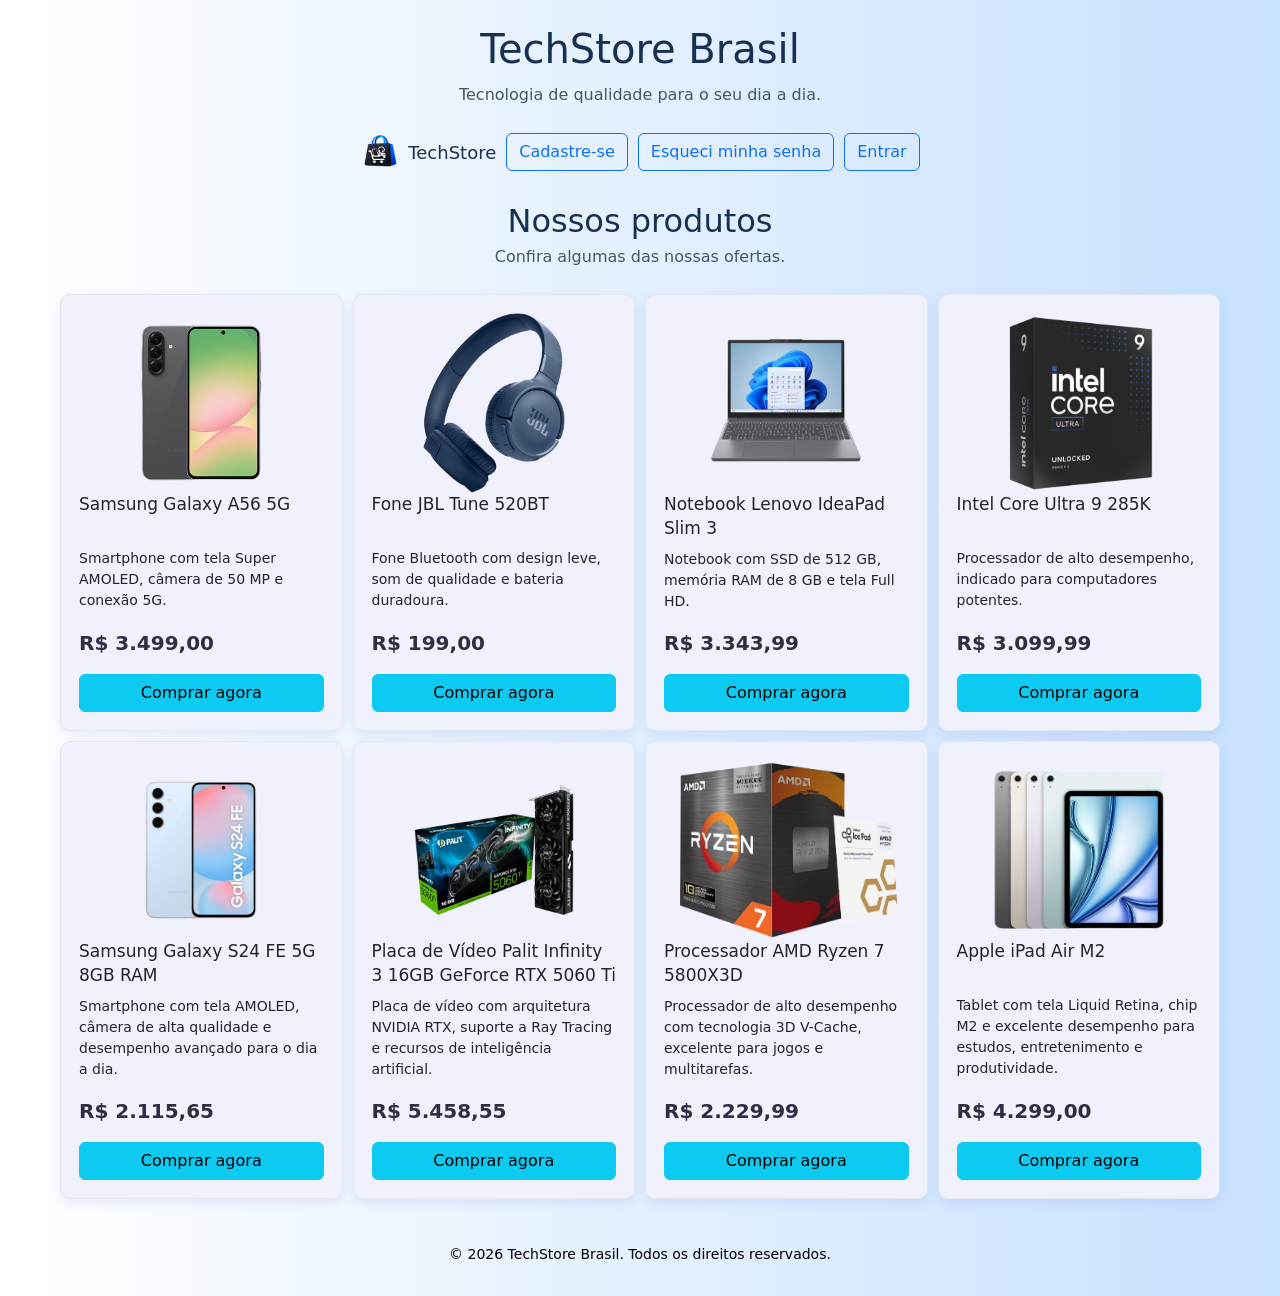
<file: index.html>
<!DOCTYPE html>
<html lang="pt-BR">

<head>
    <meta charset="UTF-8">
    <meta name="viewport" content="width=device-width, initial-scale=1.0">
    <title>TechStore Brasil</title>
    <link rel="stylesheet" href="style.css">
    <link href="https://cdn.jsdelivr.net/npm/bootstrap@5.3.8/dist/css/bootstrap.min.css" rel="stylesheet"
        integrity="sha384-sRIl4kxILFvY47J16cr9ZwB07vP4J8+LH7qKQnuqkuIAvNWLzeN8tE5YBujZqJLB" crossorigin="anonymous">

</head>

<body>

    <header>
        <h1>TechStore Brasil</h1>
        <p>Tecnologia de qualidade para o seu dia a dia.</p>
    </header>

    <nav class="navenovo">
        <div class="nav-links">
            <a href="./index.html" class="logo_site">
            <img src="./img/logosite.png" alt="Logo TechStore">
            <span>TechStore</span>
            <a href="./paginaDeCadastro/index.html" class="btn btn-outline-primary">Cadastre-se</a>
            <a href="./paginaDeRecuperacaoDeSenha/index.html" class="btn btn-outline-primary">Esqueci minha senha</a>
            <a href="./paginaDeLogin/index.html" class="btn btn-outline-primary">Entrar</a>
        </div>
    </nav>

    <main>
        <section class="ofertas">

            <h2>Nossos produtos</h2>
            <p class="subtitulo">Confira algumas das nossas ofertas.</p>

            <div class="lista-produtos">

                <article class="produto">
                    <img src="./img/a56.png" alt="Smartphone Samsung Galaxy A56 5G">
                    <h3>Samsung Galaxy A56 5G</h3>
                    <p>Smartphone com tela Super AMOLED, câmera de 50 MP e conexão 5G.</p>
                    <p class="preco">R$ 3.499,00</p>
                    <button type="button" class="btn btn-info">Comprar agora</button>
                </article>

                <article class="produto">
                    <img src="./img/fone.png" alt="Fone de ouvido JBL Tune 520BT">
                    <h3>Fone JBL Tune 520BT</h3>
                    <p>Fone Bluetooth com design leve, som de qualidade e bateria duradoura.</p>
                    <p class="preco">R$ 199,00</p>
                    <button type="button" class="btn btn-info">Comprar agora</button>
                </article>

                <article class="produto">
                    <img src="./img/LenovoIdeaPadSlim.png" alt="Notebook Lenovo IdeaPad Slim 3">
                    <h3>Notebook Lenovo IdeaPad Slim 3</h3>
                    <p>Notebook com SSD de 512 GB, memória RAM de 8 GB e tela Full HD.</p>
                    <p class="preco">R$ 3.343,99</p>
                    <button type="button" class="btn btn-info">Comprar agora</button>
                </article>

                <article class="produto">
                    <img src="./img/intel.png" alt="Processador Intel Core Ultra 9 285K">
                    <h3>Intel Core Ultra 9 285K</h3>
                    <p>Processador de alto desempenho, indicado para computadores potentes.</p>
                    <p class="preco">R$ 3.099,99</p>
                    <button type="button" class="btn btn-info">Comprar agora</button>
                </article>

                <article class="produto">
                    <img src="./img/s24.png" alt="Samsung Galaxy S24 FE 5G">
                    <h3>Samsung Galaxy S24 FE 5G 8GB RAM</h3>
                    <p>Smartphone com tela AMOLED, câmera de alta qualidade e desempenho avançado para o dia a dia.</p>
                    <p class="preco">R$ 2.115,65</p>
                    <button type="button" class="btn btn-info">Comprar agora</button>
                </article>

                <article class="produto">
                    <img src="./img/5060ti.png" alt="Placa de Vídeo Palit Infinity 3 RTX 5060 Ti 16GB">
                    <h3>Placa de Vídeo Palit Infinity 3 16GB GeForce RTX 5060 Ti</h3>
                    <p>Placa de vídeo com arquitetura NVIDIA RTX, suporte a Ray Tracing e recursos de inteligência
                        artificial.</p>
                    <p class="preco">R$ 5.458,55</p>
                    <button type="button" class="btn btn-info">Comprar agora</button>
                </article>

                <article class="produto">
                    <img src="./img/5800x3d.png" alt="Processador AMD Ryzen 7 5800X3D">
                    <h3>Processador AMD Ryzen 7 5800X3D</h3>
                    <p>Processador de alto desempenho com tecnologia 3D V-Cache, excelente para jogos e multitarefas.
                    </p>
                    <p class="preco">R$ 2.229,99</p>
                    <button type="button" class="btn btn-info">Comprar agora</button>
                </article>

                <article class="produto">
                    <img src="./img/ipad.png" alt="Apple iPad Air M2">
                    <h3>Apple iPad Air M2</h3>
                    <p>Tablet com tela Liquid Retina, chip M2 e excelente desempenho para estudos, entretenimento e
                        produtividade.</p>
                    <p class="preco">R$ 4.299,00</p>
                    <button type="button" class="btn btn-info">Comprar agora</button>
                </article>
            </div>
        </section>
    </main>

    <footer>
        <p>&copy; 2026 TechStore Brasil. Todos os direitos reservados.</p>
    </footer>
    <script src="https://cdn.jsdelivr.net/npm/bootstrap@5.3.8/dist/js/bootstrap.bundle.min.js"
        integrity="sha384-FKyoEForCGlyvwx9Hj09JcYn3nv7wiPVlz7YYwJrWVcXK/BmnVDxM+D2scQbITxI"
        crossorigin="anonymous"></script>


</body>

</html>
</file>
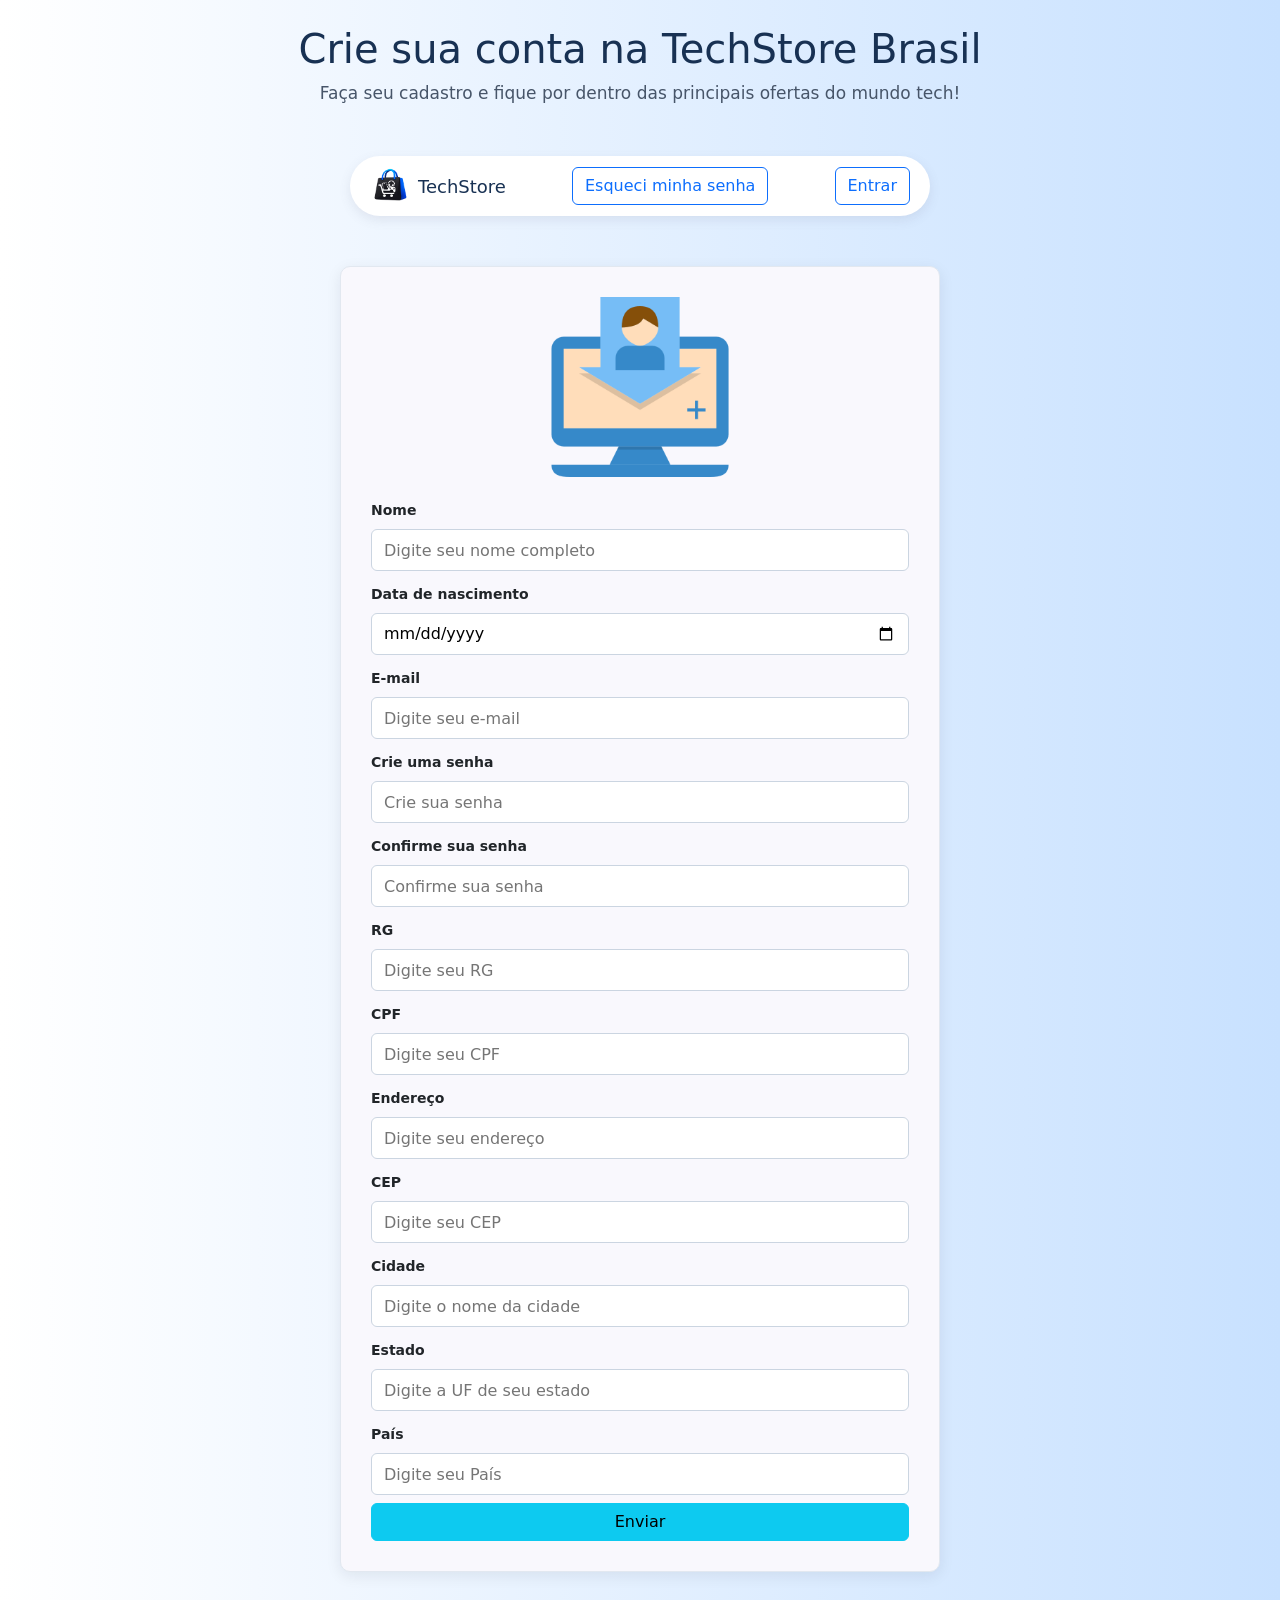
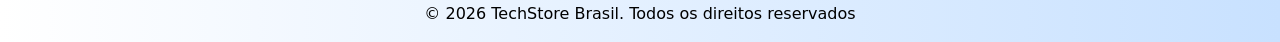
<file: paginaDeCadastro/index.html>
<!DOCTYPE html>
<html lang="pt-BR">

<head>
    <meta charset="UTF-8">
    <meta name="viewport" content="width=device-width, initial-scale=1.0">
    <title>Cadastro</title>
    <link rel="stylesheet" href="style.css">
    <link href="https://cdn.jsdelivr.net/npm/bootstrap@5.3.8/dist/css/bootstrap.min.css" rel="stylesheet"
        integrity="sha384-sRIl4kxILFvY47J16cr9ZwB07vP4J8+LH7qKQnuqkuIAvNWLzeN8tE5YBujZqJLB" crossorigin="anonymous">

</head>

<body>
    <header>
        <h1>Crie sua conta na TechStore Brasil</h1>
        <h2>Faça seu cadastro e fique por dentro das principais ofertas do mundo tech!</h2>
    </header>
    </header>
    <nav class="navenovo">

        <a href="../index.html" class="logo_site">
            <img src="../img/logosite.png" alt="Logo TechStore">
            <span>TechStore</span>
        </a>

        <div class="nav-links">
            <a href="../paginaDeRecuperacaoDeSenha/index.html" class="btn btn-outline-primary">Esqueci minha senha</a>
        </div>

        <a href="./paginaDeLogin/index.html" class="btn btn-outline-primary">Entrar</a>

    </nav>
    <main>
        <section>


            <form onsubmit="alert('Cadastro efetuado com sucesso'); return false;">

                <img src="../img/cadastronovo.png" width="600" height="600">

                <label>Nome</label>
                <input type="text" required placeholder="Digite seu nome completo" maxlength="100">

                <label>Data de nascimento</label>
                <input type="date" required>

                <label>E-mail</label>
                <input type="email" required placeholder="Digite seu e-mail" maxlength="250">

                <label>Crie uma senha</label>
                <input type="password" required placeholder="Crie sua senha" maxlength="50">

                <label>Confirme sua senha</label>
                <input type="password" required placeholder="Confirme sua senha" maxlength="50">

                <label>RG</label>
                <input type="text" required placeholder="Digite seu RG" maxlength="12">

                <label>CPF</label>
                <input type="text" required placeholder="Digite seu CPF" maxlength="14">

                <label>Endereço</label>
                <input type="text" required placeholder="Digite seu endereço" maxlength="200">

                <label>CEP</label>
                <input type="text" required placeholder="Digite seu CEP" maxlength="9">

                <label>Cidade</label>
                <input type="text" required placeholder="Digite o nome da cidade" maxlength="30">

                <label>Estado</label>
                <input type="text" required placeholder="Digite a UF de seu estado" maxlength="2">

                <label>País</label>
                <input type="text" required placeholder="Digite seu País" maxlength="40">
                <button type="button" class="btn btn-info">Enviar</button>
            </form>
        </section>

    </main>
    <footer>
        <p>&copy; 2026 TechStore Brasil. Todos os direitos reservados</p>
    </footer>
    <script src="https://cdn.jsdelivr.net/npm/bootstrap@5.3.8/dist/js/bootstrap.bundle.min.js"
        integrity="sha384-FKyoEForCGlyvwx9Hj09JcYn3nv7wiPVlz7YYwJrWVcXK/BmnVDxM+D2scQbITxI"
        crossorigin="anonymous"></script>

</body>

</html>
</file>
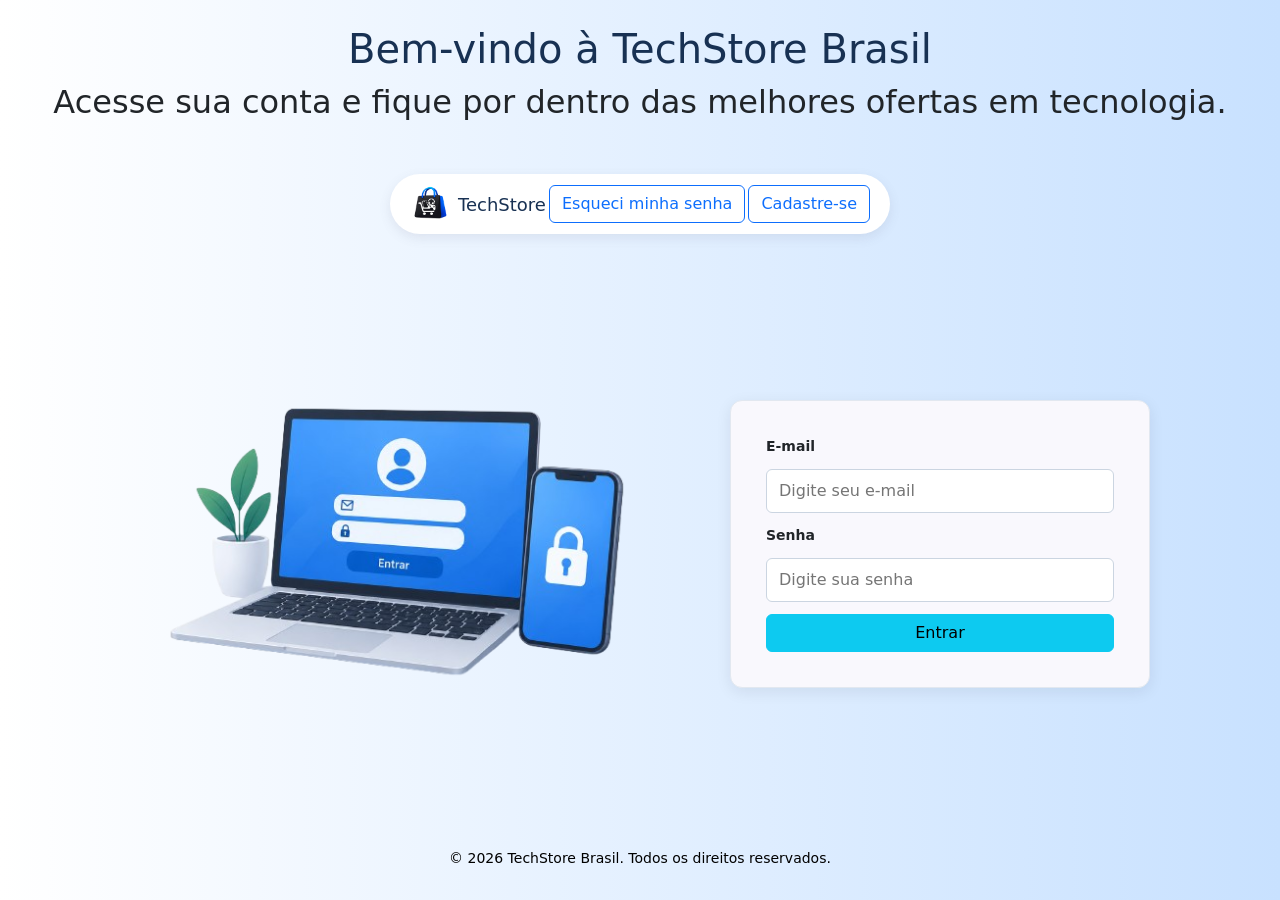
<file: paginaDeLogin/index.html>
<!DOCTYPE html>
<html lang="pt-BR">

<head>
    <meta charset="UTF-8">
    <meta name="viewport" content="width=device-width, initial-scale=1.0">
    <title>Login</title>
    <link rel="stylesheet" href="style.css">
    <link href="https://cdn.jsdelivr.net/npm/bootstrap@5.3.8/dist/css/bootstrap.min.css" rel="stylesheet"
        integrity="sha384-sRIl4kxILFvY47J16cr9ZwB07vP4J8+LH7qKQnuqkuIAvNWLzeN8tE5YBujZqJLB" crossorigin="anonymous">

</head>

<body>
    <header>
        <h1>Bem-vindo à TechStore Brasil</h1>
        <h2>Acesse sua conta e fique por dentro das melhores ofertas em tecnologia.</h2>
    </header>
    <nav class="navenovo">

        <a href="../index.html" class="logo_site">
            <img src="../img/logosite.png" alt="Logo TechStore">
            <span>TechStore</span>
        </a>

        <div class="nav-links">
            <a href="../paginaDeRecuperacaoDeSenha/index.html" class="btn btn-outline-primary">Esqueci minha senha</a>
        </div>

        <a href="../paginaDeCadastro/index.html" class="btn btn-outline-primary">Cadastre-se</a>

    </nav>
    <main>
        <section>
            <img src="../img/login.png" alt="Imagem para o login" width="600" height="400">
        </section>
        <form action="../index.html">
            <label>E-mail</label>
            <input type="email" placeholder="Digite seu e-mail">


            <label>Senha</label>
            <input type="password" placeholder="Digite sua senha">


            <button type="button" class="btn btn-info">Entrar</button>

        </form>
    </main>
    <footer>
        <p>&copy; 2026 TechStore Brasil. Todos os direitos reservados.</p>
    </footer>
    <script src="https://cdn.jsdelivr.net/npm/bootstrap@5.3.8/dist/js/bootstrap.bundle.min.js"
        integrity="sha384-FKyoEForCGlyvwx9Hj09JcYn3nv7wiPVlz7YYwJrWVcXK/BmnVDxM+D2scQbITxI"
        crossorigin="anonymous"></script>
</body>

</html>
</file>
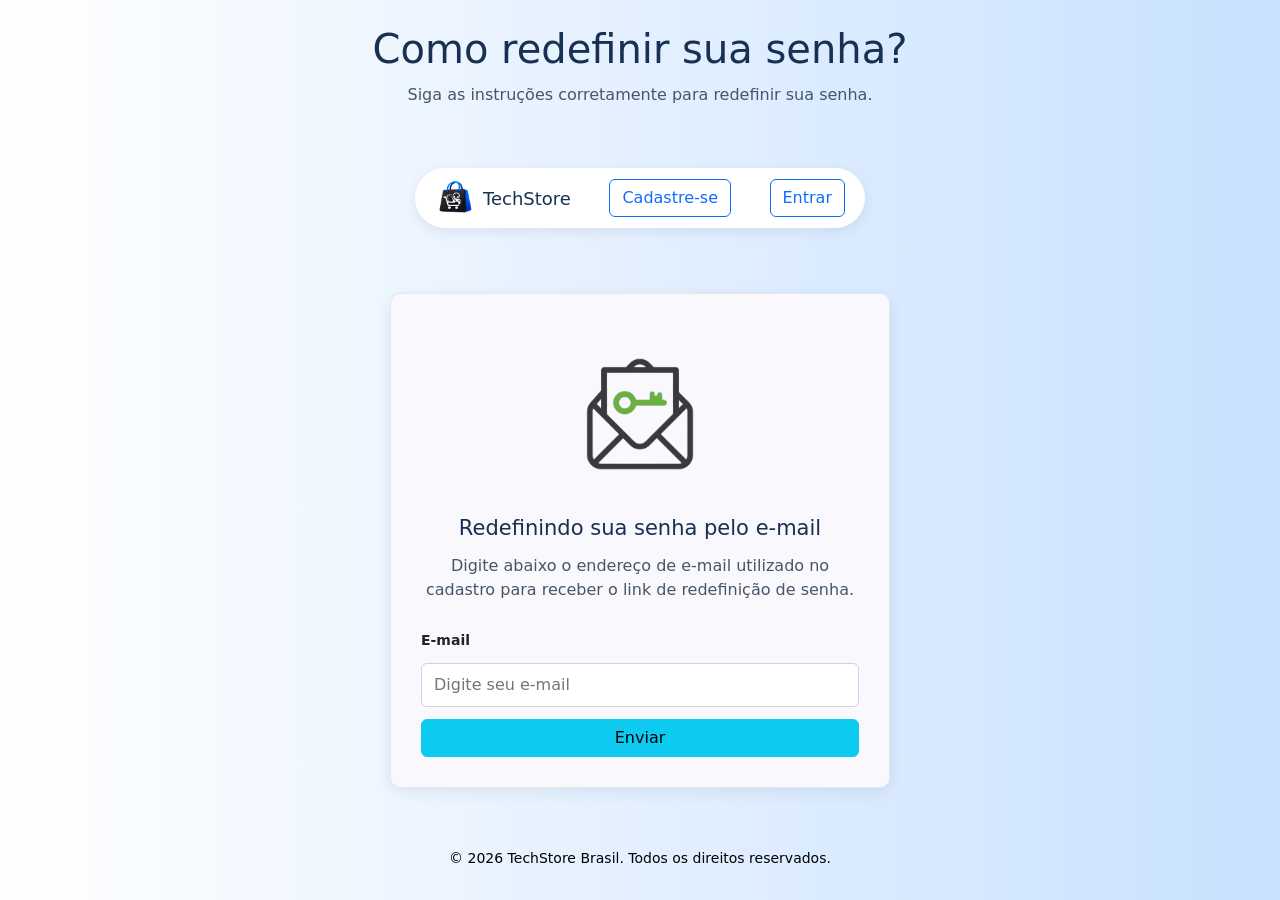
<file: paginaDeRecuperacaoDeSenha/index.html>
<!DOCTYPE html>
<html lang="pt-BR">

<head>
    <meta charset="UTF-8">
    <meta name="viewport" content="width=device-width, initial-scale=1.0">
    <title>Esqueci minha senha</title>
    <link rel="stylesheet" href="style.css">
    <link href="https://cdn.jsdelivr.net/npm/bootstrap@5.3.8/dist/css/bootstrap.min.css" rel="stylesheet"
        integrity="sha384-sRIl4kxILFvY47J16cr9ZwB07vP4J8+LH7qKQnuqkuIAvNWLzeN8tE5YBujZqJLB" crossorigin="anonymous">

</head>

<body>

    <header>
        <h1>Como redefinir sua senha?</h1>
        <p>Siga as instruções corretamente para redefinir sua senha.</p>
    </header>

    <nav class="navenovo">

        <a href="../index.html" class="logo_site">
            <img src="../img/logosite.png" alt="Logo TechStore">
            <span>TechStore</span>
        </a>

        <div class="nav-links">
            <a href="../paginaDeCadastro/index.html" class="btn btn-outline-primary">Cadastre-se</a>
        </div>

        <a href="../paginaDeLogin/index.html" class="btn btn-outline-primary">Entrar</a>

    </nav>

    <main>
        <section>
            <form action="../index.html">

                <img src="../img/recuperacaon.png" alt="Ilustração de recuperação de senha" width="300" height="300">

                <h2>Redefinindo sua senha pelo e-mail</h2>

                <p>
                    Digite abaixo o endereço de e-mail utilizado no cadastro
                    para receber o link de redefinição de senha.
                </p>

                <label>E-mail</label>
                <input type="email" required placeholder="Digite seu e-mail" maxlength="250">

                <button type="button" class="btn btn-info">Enviar</button>

            </form>
        </section>
    </main>

    <footer>
        <p>&copy; 2026 TechStore Brasil. Todos os direitos reservados.</p>
    </footer>
    <script src="https://cdn.jsdelivr.net/npm/bootstrap@5.3.8/dist/js/bootstrap.bundle.min.js"
        integrity="sha384-FKyoEForCGlyvwx9Hj09JcYn3nv7wiPVlz7YYwJrWVcXK/BmnVDxM+D2scQbITxI"
        crossorigin="anonymous"></script>


</body>

</html>
</file>
<file: style.css>
* {
    box-sizing: border-box;
}

body {
    margin: 0;
    min-height: 100vh;
    display: flex;
    flex-direction: column;
    font-family: 'Segoe UI', Tahoma, Geneva, Verdana, sans-serif;
    color: #0F172A;
    background: linear-gradient(to right, #fff, #C8E1FF);
}

header {
    padding: 25px 20px;
    text-align: center;
}

header h1 {
    margin: 0 0 10px;
    color: #183153;
}

header p {
    margin: 0;
    color: #475569;
}

.nav-links {
    display: flex;
    flex-direction: column;
    gap: 10px;
    font-size: 12px;
}

.logo_site {
    display: flex;
    align-items: center;
    gap: 8px;
    color: #183153;
    font-size: 18px;
    text-decoration: none;
    white-space: nowrap;
}

.logo_site img {
    width: 40px;
    height: 40px;
    object-fit: contain;
}

.nav-links {
    display: flex;
    align-items: center;
    flex-direction: row;
    flex-wrap: wrap;
    justify-content: center;
    gap: 10px;
    font-size: 12px;
}

main {
    flex: 1;
}

.ofertas {
    max-width: 1200px;
    margin: 0 auto;
    padding: 30px 20px;
}

.ofertas h2,
.subtitulo {
    text-align: center;
}

.ofertas h2 {
    margin-bottom: 5px;
    color: #183153;
}

.subtitulo {
    margin-bottom: 25px;
    color: #475569;
}

.lista-produtos {
    display: grid;
    grid-template-columns: repeat(1, minmax(0, 1fr));
    gap: 10px;
}

.produto {
    display: flex;
    flex-direction: column;
    padding: 18px;
    border: 1px solid #E2E8F0;
    border-radius: 10px;
    background: #f1f1fe;
    box-shadow: 0 4px 12px rgba(30, 64, 175, .10);
}

.produto img {
    width: 100%;
    height: 180px;
    object-fit: contain;
}

.produto h3 {
    min-height: 47px;
    margin-bottom: 8px;
    font-size: 17px;
    line-height: 1.4;
}

.produto p {
    font-size: 14px;
    line-height: 1.5;
}

.produto .preco {
    margin-top: auto;
    color: #2e2f45;
    font-size: 20px;
    font-weight: bold;
}

footer {
    padding: 15px;
    text-align: center;
    color: #000;
    font-size: 14px;
}


@media(min-width:760px) {

    .nav-links {
        display: flex;
        flex-direction: row;
        justify-content: center;
        gap: 10px;
        font-size: 12px;

    }

    .lista-produtos {
        grid-template-columns: repeat(2, minmax(0, 1fr));
    }

}

@media(min-width:1024px) {
    .lista-produtos {
        grid-template-columns: repeat(4, minmax(0, 1fr));
    }
}
</file>
<file: paginaDeCadastro/style.css>
* {
    box-sizing: border-box;
}

body {
    margin: 0;
    min-height: 100vh;
    display: flex;
    flex-direction: column;

    font-family: 'Segoe UI', Tahoma, Geneva, Verdana, sans-serif;
    font-size: 16px;

    background: linear-gradient(to right, #ffffff, rgba(200, 225, 255, 1));
    color: #0F172A;
}

header {
    text-align: center;
    padding: 25px 20px;
}

header h1 {
    margin-bottom: 10px;
    color: #183153;
}

header h2 {
    margin-top: 0;
    font-size: 17px;
    font-weight: normal;
    color: #475569;
}

.navenovo {
    display: flex;
    align-items: center;
    justify-content: space-between;
    width: calc(100% - 40px);
    max-width: 580px;
    margin: 20px auto;
    padding: 10px 20px;
    background: #fff;
    border-radius: 50px;
    box-shadow: 0 4px 12px rgba(100, 100, 120, .12);
}

.logo_site {
    display: flex;
    align-items: center;
    gap: 8px;
    color: #183153;
    font-size: 18px;
    text-decoration: none;
    white-space: nowrap;
}

.logo_site img {
    width: 40px;
    height: 40px;
    object-fit: contain;
}

.nav-links {
    display: flex;
    align-items: center;
    gap: 25px;
}

main {
    flex: 1;
    display: flex;
    justify-content: center;
    padding: 30px 20px;
}

section {
    width: 100%;
    max-width: 600px;
    display: flex;
    flex-direction: column;
    align-items: center;
}

section img {
    width: 180px;
    height: 180px;
    object-fit: contain;
    margin-bottom: 20px;
}

form {
    display: flex;
    flex-direction: column;
    gap: 8px;

    width: 100%;
    padding: 30px;

    background-color: #f9f8fd;
    border: 1px solid #E2E8F0;
    border-radius: 10px;

    box-shadow: 0 4px 15px rgba(15, 23, 42, 0.08);
}

form img {
    display: block;
    width: 180px;
    height: 180px;
    max-width: 100%;
    object-fit: contain;
    align-self: center;
    margin-bottom: 10px;
}

label {
    font-size: 14px;
    font-weight: 600;
    margin-top: 5px;
}

input {
    width: 100%;
    height: 42px;
    padding: 10px 12px;

    border: 1px solid #CBD5E1;
    border-radius: 6px;

    font-family: inherit;
    font-size: 15px;
    background-color: #FFFFFF;
}

footer {
    text-align: center;
    background: linear-gradient(to right, #ffffff, rgba(200, 225, 255, 1));
    color: #000;
    font-size: 16px;
}
</file>
<file: paginaDeLogin/style.css>
* {
    box-sizing: border-box;
}

body {
    min-height: 100vh;
    margin: 0;
    display: flex;
    flex-direction: column;
    font-family: 'Segoe UI', Tahoma, Geneva, Verdana, sans-serif;
    font-size: 16px;
    background: linear-gradient(to right, #ffffff, rgba(200, 225, 255, 1));
    color: #0F172A;
}

header {
    display: flex;
    flex-direction: column;
    align-items: center;
    text-align: center;
    padding: 25px 20px;
}

header h1 {
    color: #183153;
    margin-bottom: 10px;
}

header p {
    margin-top: 0;
    color: #475569;
}

.navenovo {
    display: flex;
    align-items: center;
    justify-content: space-between;
    width: calc(100% - 40px);
    max-width: 500px;
    margin: 20px auto;
    padding: 10px 20px;
    background: #fff;
    border-radius: 50px;
    box-shadow: 0 4px 12px rgba(100, 100, 120, .12);
}

.logo_site {
    display: flex;
    align-items: center;
    gap: 8px;
    color: #183153;
    font-size: 18px;
    text-decoration: none;
    white-space: nowrap;
}

.logo_site img {
    width: 40px;
    height: 40px;
    object-fit: contain;
}

.btn-login {
    padding: 10px 25px;
    background: #1D4ED8;
    color: #fff;
    border-radius: 30px;
    text-decoration: none;
    font-size: 13px;
    font-weight: 600;
}

main {
    flex: 1;
    display: flex;
    justify-content: center;
    align-items: center;
    padding: 30px 20px;
}

form {
    display: flex;
    flex-direction: column;
    gap: 12px;

    width: 100%;
    max-width: 420px;
    padding: 35px;

    background-color: #f9f8fd;
    border: 1px solid #E2E8F0;
    border-radius: 12px;
    box-shadow: 0 4px 15px rgba(15, 23, 42, 0.08);
}

form h2 {
    margin-top: 0;
    margin-bottom: 10px;
    text-align: center;
    color: #183153;
}

label {
    font-weight: 600;
    font-size: 14px;
}

input {
    width: 100%;
    height: 44px;
    padding: 10px 12px;

    border: 1px solid #CBD5E1;
    border-radius: 6px;

    font-family: inherit;
    font-size: 15px;
    background-color: #FFFFFF;
}

button {
    width: 100%;
    padding: 12px;
    margin-top: 15px;
    border: none;
    border-radius: 6px;
    background-color: #1D4ED8;
    color: white;
    font-size: 16px;
    cursor: pointer;
}

form p {
    margin-bottom: 0;
    text-align: center;
    font-size: 14px;
}

footer {
    display: flex;
    justify-content: center;
    align-items: center;
    padding: 15px;
    color: #000;
    font-size: 14px;
    text-align: center;
}
</file>
<file: paginaDeRecuperacaoDeSenha/style.css>
* {
    box-sizing: border-box;
}

body {
    display: flex;
    flex-direction: column;
    min-height: 100vh;
    margin: 0;
    font-family: 'Segoe UI', Tahoma, Geneva, Verdana, sans-serif;
    font-size: 16px;
    color: #0F172A;
    background: linear-gradient(to right, #fff, #C8E1FF);
}

header {
    padding: 25px 20px;
    text-align: center;
}

header h1 {
    margin-bottom: 10px;
    color: #183153;
}

header p {
    margin-top: 0;
    color: #475569;
}

.navenovo {
    display: flex;
    align-items: center;
    justify-content: space-between;
    width: calc(100% - 40px);
    max-width: 450px;
    margin: 20px auto;
    padding: 10px 20px;
    background: #fff;
    border-radius: 50px;
    box-shadow: 0 4px 12px rgba(100, 100, 120, .12);
}

.logo_site {
    display: flex;
    align-items: center;
    gap: 8px;
    color: #183153;
    font-size: 18px;
    text-decoration: none;
    white-space: nowrap;
}

.logo_site img {
    width: 40px;
    height: 40px;
    object-fit: contain;
}

.nav-links {
    display: flex;
    align-items: center;
    gap: 25px;
}

main {
    display: flex;
    flex: 1;
    align-items: center;
    justify-content: center;
    padding: 30px 20px;
}

section {
    width: 100%;
    max-width: 500px;
}

form {
    display: flex;
    flex-direction: column;
    gap: 12px;
    width: 100%;
    padding: 30px;
    border: 1px solid #E2E8F0;
    border-radius: 10px;
    background: #f9f8fd;
    box-shadow: 0 4px 15px rgba(15, 23, 42, .08);
}

form img {
    align-self: center;
    width: 180px;
    height: 180px;
    max-width: 100%;
    object-fit: contain;
}

form h2 {
    margin-bottom: 0;
    color: #183153;
    font-size: 21px;
    text-align: center;
}

form p {
    margin-top: 0;
    color: #475569;
    line-height: 1.5;
    text-align: center;
}

label {
    font-size: 14px;
    font-weight: 600;
}

input {
    width: 100%;
    height: 44px;
    padding: 10px 12px;
    border: 1px solid #CBD5E1;
    border-radius: 6px;
    background: #fff;
    font-family: inherit;
    font-size: 15px;
}

footer {
    display: flex;
    flex-direction: column;
    align-items: center;
    gap: 8px;
    padding: 15px 20px;
    color: #000;
    font-size: 14px;
    text-align: center;
}
</file>
